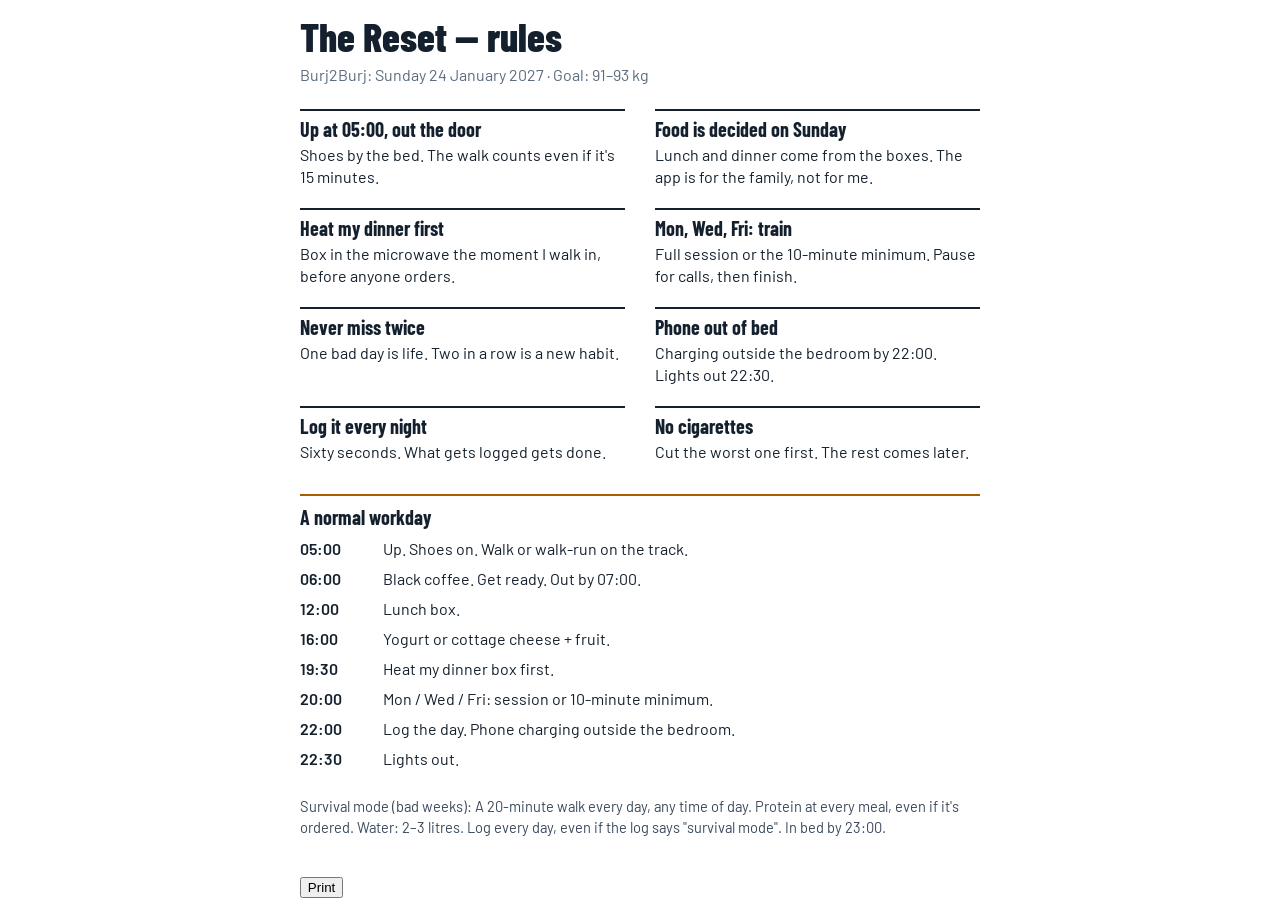
<file: print.html>
<!doctype html>
<html lang="en">
<head>
  <meta charset="utf-8">
  <meta name="viewport" content="width=device-width, initial-scale=1">
  <title>Reset rules</title>
  <meta name="robots" content="noindex, nofollow">
  <link href="https://fonts.googleapis.com/css2?family=Barlow:wght@400;600&family=Barlow+Condensed:wght@700;800&display=swap" rel="stylesheet">
  <style>
    @page { size: A4; margin: 14mm; }
    body { font: 400 12pt/1.4 'Barlow', sans-serif; color: #14202d; background: #fff; max-width: 180mm; margin: 0 auto; padding: 16px; }
    h1 { font: 800 30pt/1 'Barlow Condensed', sans-serif; margin: 0 0 2mm; }
    .sub { color: #5b6b7d; margin: 0 0 6mm; }
    ol { list-style: none; padding: 0; margin: 0; display: grid; grid-template-columns: 1fr 1fr; gap: 5mm 8mm; }
    li { border-top: 2px solid #14202d; padding-top: 2mm; }
    .t { font: 700 15pt/1.1 'Barlow Condensed', sans-serif; margin: 0 0 1mm; }
    p { margin: 0; }
    .day { margin-top: 8mm; border-top: 2px solid #a85f00; padding-top: 3mm; }
    .day h2 { font: 700 15pt/1 'Barlow Condensed', sans-serif; margin: 0 0 2mm; }
    .day table { width: 100%; border-collapse: collapse; }
    .day td { padding: 1mm 0; vertical-align: top; }
    .day td:first-child { width: 22mm; font-weight: 600; }
    .survival { margin-top: 6mm; font-size: 11pt; color: #3b4b5d; }
    .noprint { margin-top: 10mm; }
    @media print { .noprint { display: none; } }
    @media (max-width: 560px) { ol { grid-template-columns: 1fr; } }
  </style>
</head>
<body>
  <h1>The Reset — rules</h1>
  <p class="sub">Burj2Burj: Sunday 24 January 2027 · Goal: 91–93 kg</p>
  <ol id="rules"></ol>
  <div class="day">
    <h2>A normal workday</h2>
    <table id="day"></table>
  </div>
  <p class="survival" id="survival"></p>
  <p class="noprint"><button onclick="print()">Print</button></p>
  <script type="module">
    import { RULES, SURVIVAL } from './js/plan.js';
    const esc = (s) => s.replace(/[&<>]/g, (c) => ({ '&': '&amp;', '<': '&lt;', '>': '&gt;' }[c]));
    document.getElementById('rules').innerHTML = RULES.map((r) => `<li><p class="t">${esc(r.title)}</p><p>${esc(r.text)}</p></li>`).join('');
    const day = [
      ['05:00', 'Up. Shoes on. Walk or walk-run on the track.'],
      ['06:00', 'Black coffee. Get ready. Out by 07:00.'],
      ['12:00', 'Lunch box.'],
      ['16:00', 'Yogurt or cottage cheese + fruit.'],
      ['19:30', 'Heat my dinner box first.'],
      ['20:00', 'Mon / Wed / Fri: session or 10-minute minimum.'],
      ['22:00', 'Log the day. Phone charging outside the bedroom.'],
      ['22:30', 'Lights out.'],
    ];
    document.getElementById('day').innerHTML = day.map(([t, w]) => `<tr><td>${t}</td><td>${esc(w)}</td></tr>`).join('');
    document.getElementById('survival').textContent = 'Survival mode (bad weeks): ' + SURVIVAL.keep.join(' ');
  </script>
</body>
</html>
</file>
